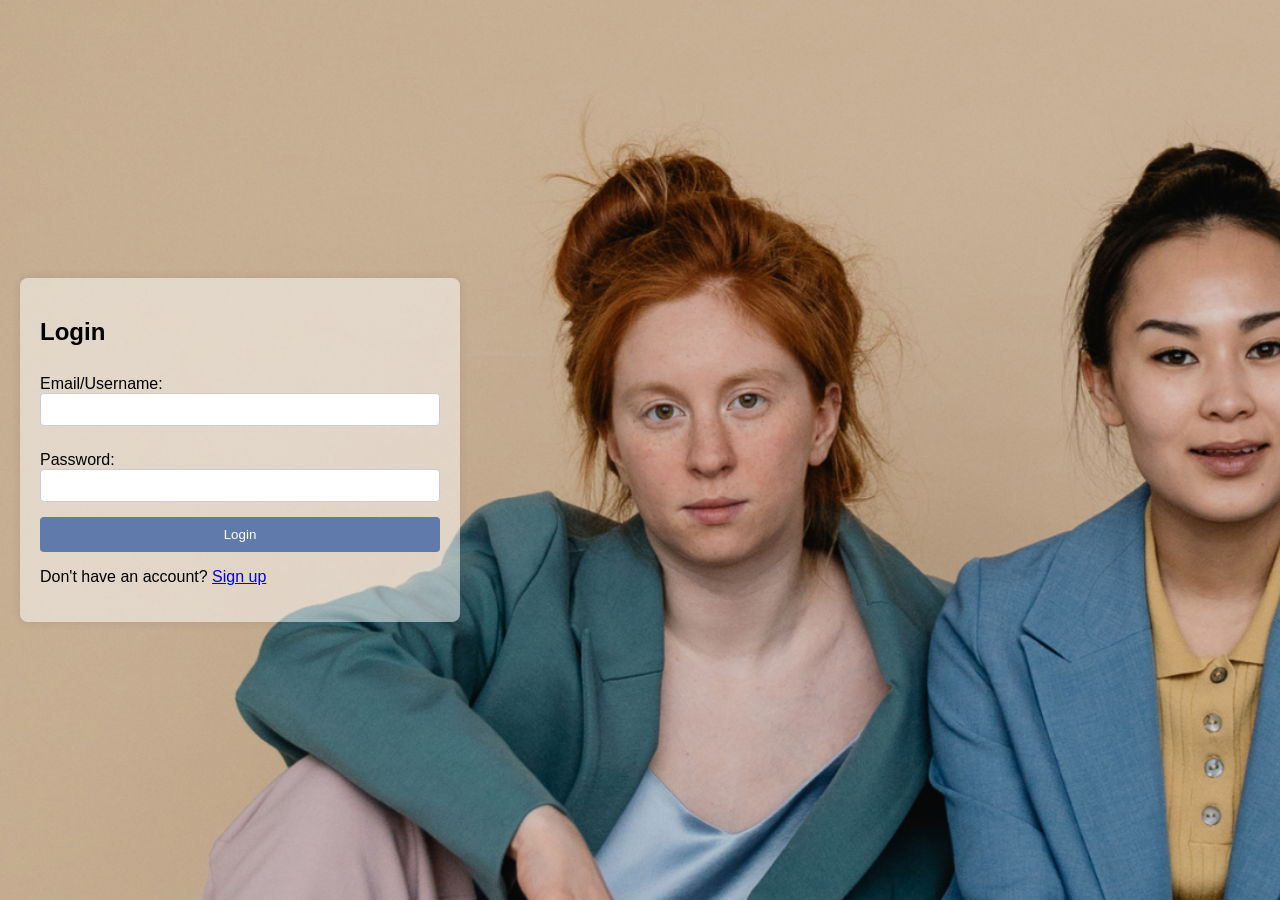
<file: index.html>
<!DOCTYPE html>
<html lang="en">
<head>
    <meta charset="UTF-8">
    <meta name="viewport" content="width=device-width, initial-scale=1.0">
    <link rel="stylesheet" href="styles.css">
    <title>Sentiment Analysis Login</title>
</head>
<body>

    <div class="container">
        <form id="loginForm">
            <h2>Login</h2>
            <label for="loginEmail">Email/Username:</label>
            <input type="text" id="loginEmail" required>

            <label for="loginPassword">Password:</label>
            <input type="password" id="loginPassword" required>

            <button type="button" onclick="login()">Login</button>
        </form>

        <p>Don't have an account? <a href="signup.html">Sign up</a></p>
    </div>

    <script src="loginscript.js"></script>
    <script src="script.js"></script>
</body>
</html>
</file>
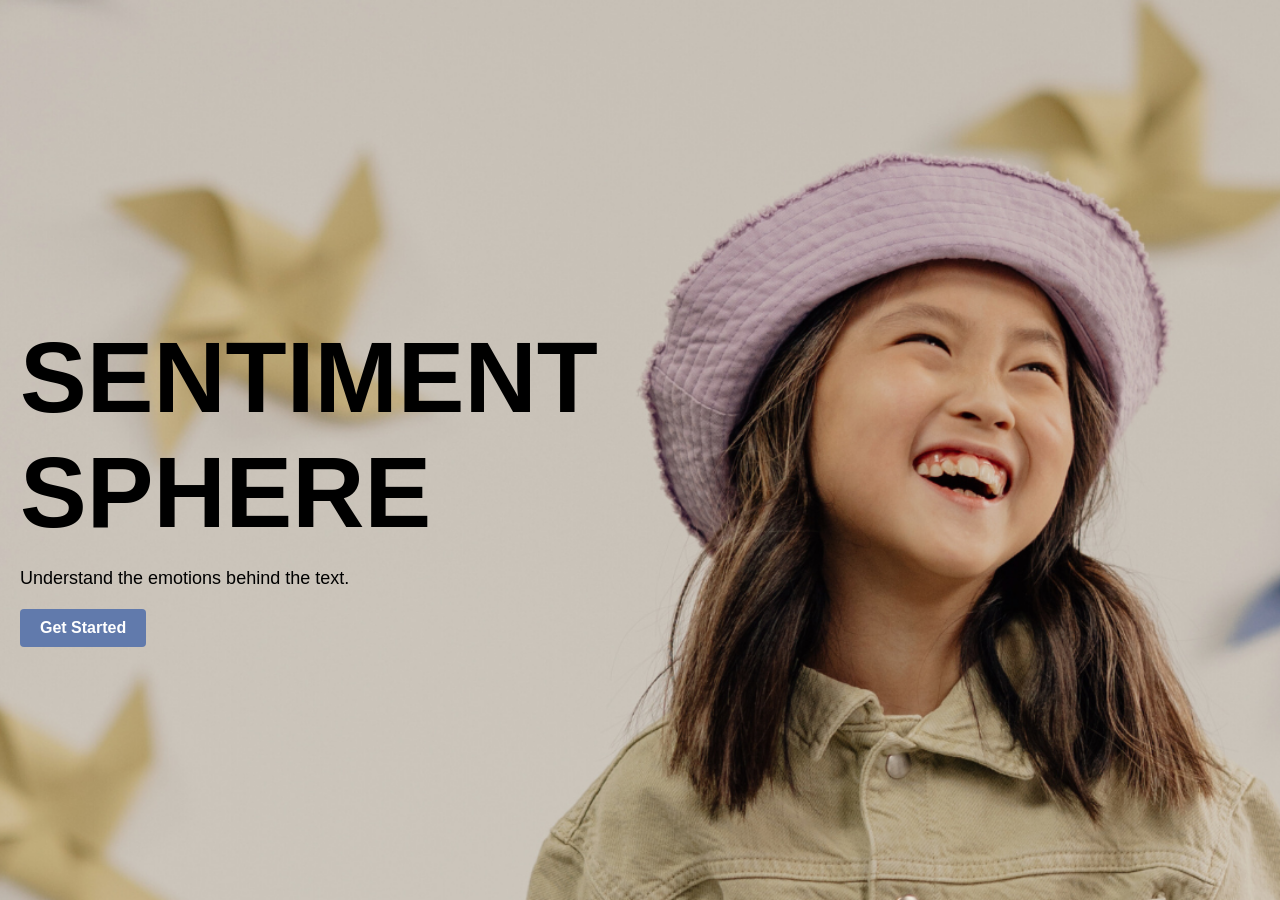
<file: home.html>
<!DOCTYPE html>
<html lang="en">
<head>
    <meta charset="UTF-8">
    <meta name="viewport" content="width=device-width, initial-scale=1.0">
    <link rel="stylesheet" href="homestyles.css">
    <title>Sentiment Analysis Home</title>
</head>
<body>

    <div class="home-container">
        <div class="home-content">
            <h1>SENTIMENT SPHERE</h1>
            <p>Understand the emotions behind the text.</p>
            <a href="index.html">Get Started</a>
        </div>
    </div>

    <script src="script.js"></script>
</body>
</html>
</file>
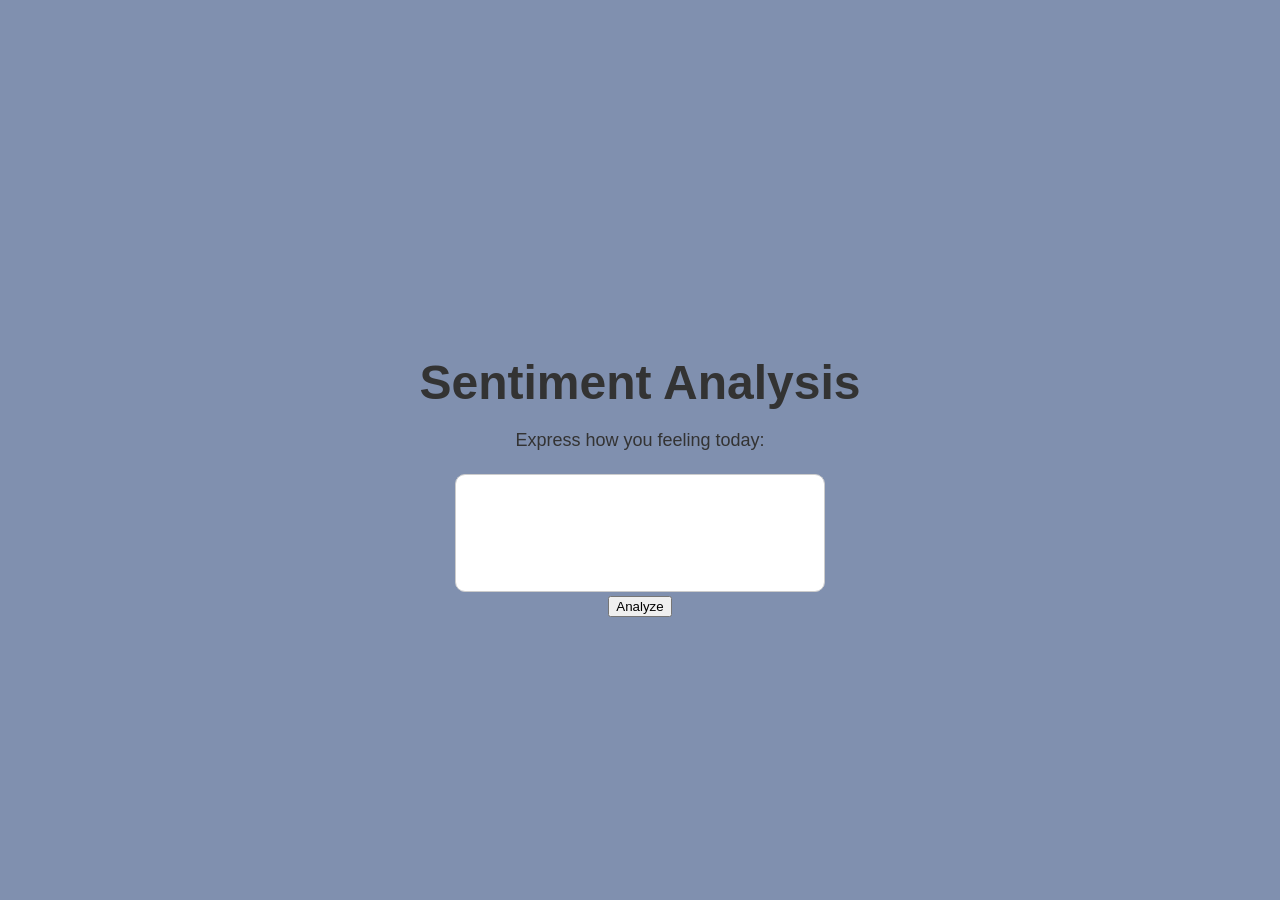
<file: main.html>
<!DOCTYPE html>
<html lang="en">
<head>
    <meta charset="UTF-8">
    <meta name="viewport" content="width=device-width, initial-scale=1.0">
    <link rel="stylesheet" href="mainstyles.css">
    <title>Sentiment sphere Main</title>
</head>
<body>
    <div class="container">
        <h1>Sentiment Analysis</h1>
        <div>
            <label for="textInput">Express how you feeling today:</label><br>
            <textarea id="textInput" rows="4" cols="50"></textarea>
            <br>
            <button onclick="getEmotionalStatus()">Analyze</button>
        </div>
        <div id="outputContainer" class="output-container">
            <div id="emotionalStatus" class="emotional-status"></div>
        </div>
    </div>

    <script src="codescript.js"></script>
</body>
</html>
</file>
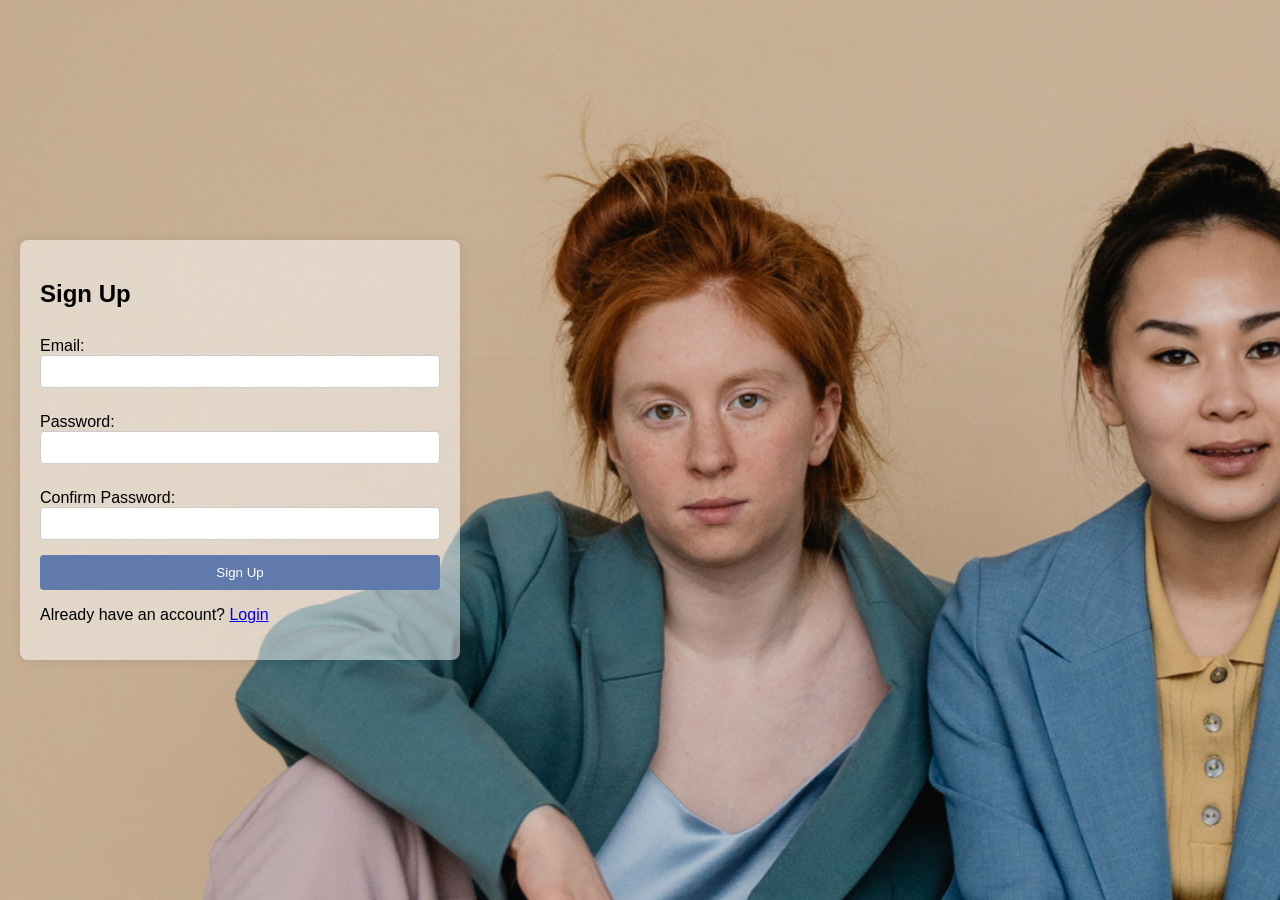
<file: signup.html>
<!DOCTYPE html>
<html lang="en">
<head>
    <meta charset="UTF-8">
    <meta name="viewport" content="width=device-width, initial-scale=1.0">
    <link rel="stylesheet" href="styles.css">
    <title>Sentiment Analysis Sign Up</title>
</head>
<body>

    <div class="container">
        <form id="signupForm">
            <h2>Sign Up</h2>
            <label for="signupEmail">Email:</label>
            <input type="email" id="signupEmail" required>

            <label for="signupPassword">Password:</label>
            <input type="password" id="signupPassword" required>

            <label for="confirmPassword">Confirm Password:</label>
            <input type="password" id="confirmPassword" required>

            <button type="button" onclick="signup()">Sign Up</button>
        </form>

        <p>Already have an account? <a href="index.html">Login</a></p>
    </div>

    <script src="script.js"></script>
</body>
</html>
</file>
<file: styles.css>
body {
    font-family: 'Century Gothic', sans-serif;
    margin: 0;
    padding: 0;
    display: flex;
    align-items: center;
    justify-content: flex-start; /* Align to the left */
    height: 100vh;
    background-image: url('login.png'); /* Insert your image path here */
    background-size: cover;
    background-position: center;
    background-repeat: no-repeat;
}

.container {
    background-color: rgba(255, 255, 255, 0.5); /* Add some transparency to the container */
    padding: 20px;
    border-radius: 8px;
    box-shadow: 0 0 10px rgba(0, 0, 0, 0.1);
    margin-left: 20px; /* Add margin to the left side */
    width: 400px; /* Set the desired width */
    animation: fadeInFromBottom 2s ease-out; /* Apply fade-in animation */
}



form {
    display: flex;
    flex-direction: column;
}

label {
    margin-top: 10px;
}

input {
    margin-bottom: 15px;
    padding: 8px;
    border: 1px solid #ccc;
    border-radius: 4px;
}

button {
    padding: 10px;
    background-color: #617aac;
    color: #fff;
    border: none;
    border-radius: 4px;
    cursor: pointer;
}

button:hover {
    background-color: #0099a8;
}

/* Define the fade-in animation */
@keyframes fadeInFromBottom {
    from {
        opacity: 0;
        transform: translateY(20px);
    }
    to {
        opacity: 100;
        transform: translateY(0);
    }
}
</file>
<file: homestyles.css>
body {
    font-family: 'Century Gothic', sans-serif;
    margin: 0;
    padding: 0;
    display: flex;
    align-items: center;
    justify-content: flex-start; /* Align to the left */
    height: 100vh;
    background-image: url('Home.png'); /* Insert your home page image path here */
    background-size: cover;
    background-position: center;
    background-repeat: no-repeat;
}

.home-container {
    background-color: rgba(255, 255, 255, 0); /* Add some transparency to the container */
    padding: 20px;
    border-radius: 8px;
    box-shadow: 0 0 10px rgba(0, 0, 0, 0);
    text-align: left; /* Align the text to the left */
    animation: fadeInFromBottom 2s ease-out; /* Apply fade-in animation */
}

.home-content {
    max-width: 600px;
}

h1 {
    font-size: 100px;
    margin-bottom: 10px;
}

p {
    font-size: 18px;
    margin-bottom: 20px;
}

a {
    display: inline-block;
    padding: 10px 20px;
    background-color: #617aac; /* Set the background color to matte light blue */
    color: #fff; /* Set the font color to white */
    text-decoration: none;
    border-radius: 4px;
    font-weight: bold;
}

a:hover {
    background-color: #0099a8; /* Change the hover color if desired */
}

/* Define the fade-in animation */
@keyframes fadeInFromBottom {
    from {
        opacity: 0;
        transform: translateY(20px);
    }
    to {
        opacity: 100;
        transform: translateY(0);
    }
}
</file>
<file: mainstyles.css>
body {
    font-family: 'Century Gothic', sans-serif;
    margin: 0;
    padding: 0;
    display: flex;
    align-items: center;
    justify-content: center;
    height: 100vh;
    background-image: url('main.png'); /* Add your background image path here */
    background-color: #f0f0f0; /* Set a background color for the main page */
    background-size: cover;
    background-position: center;
}

.container {
    text-align: center;
    margin-top: 50px; /* Add some top margin to create space between heading and input */
}

h1 {
    font-size: 48px;
    color: #333; /* Set the text color */
    margin-bottom: 20px;
}

textarea {
    border-radius: 10px; /* Set the border radius to make the edges curved */
    padding: 8px;
    border: 1px solid #ccc;
    width: 80%; /* Adjust the width as needed */
    height: 100px; /* Set the height to a fixed value */
    resize: none; /* Disable resizing */
}

label {
    display: block;
    margin-bottom: 5px;
    font-size: 18px;
    color: #333;
}

output-container {
    margin-top: 20px;
}

.emotional-status {
    font-size: 48px; /* Increase the font size for bigger emojis */
    margin-top: 10px;
    display: flex;
    align-items: center;
    justify-content: center;
}

.emotional-status p {
    margin-left: 20px; /* Add more space between emoji and text */
}
</file>
